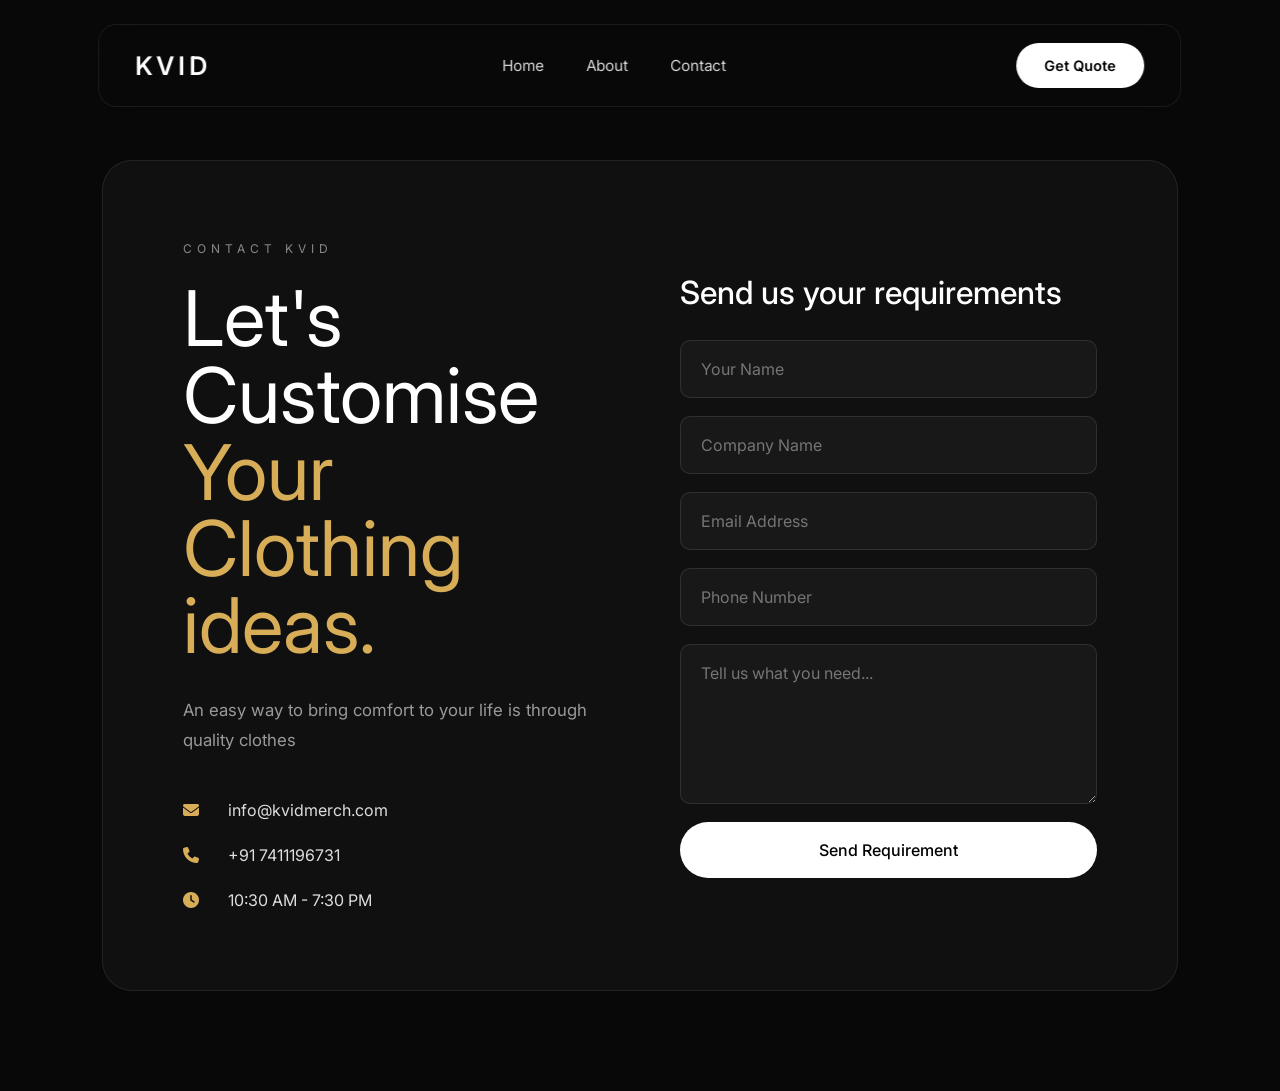
<file: contact.html>
<!DOCTYPE html>
<html lang="en">

<head>

    <meta charset="UTF-8">

    <meta
        name="viewport"
        content="width=device-width, initial-scale=1.0">

    <title>Contact | KVID</title>

    <link
        rel="stylesheet"
        href="https://cdnjs.cloudflare.com/ajax/libs/font-awesome/6.7.2/css/all.min.css">

    <link
        href="https://fonts.googleapis.com/css2?family=Inter:wght@300;400;500;600;700&display=swap"
        rel="stylesheet">

    <link rel="stylesheet" href="css/global.css">
    <link rel="stylesheet" href="css/navbar.css">

    <style>

        /* ===========================================
           CONTACT PAGE
        =========================================== */

        .contact-page {

            min-height:100vh;

            padding:160px 8% 100px;

            background:#080808;

            display:flex;

            align-items:center;

            justify-content:center;

        }


        .contact-page-card {

            width:100%;

            max-width:1200px;

            min-height:600px;

            padding:80px;

            background:#101010;

            border:1px solid rgba(255,255,255,.08);

            border-radius:30px;

            display:grid;

            grid-template-columns:1fr 1fr;

            gap:80px;

        }


        /* ===========================================
           LEFT
        =========================================== */

        .contact-page-left {

            display:flex;

            flex-direction:column;

            justify-content:center;

        }


        .contact-page-tag {

            font-size:.75rem;

            letter-spacing:5px;

            color:#888;

            margin-bottom:25px;

        }


        .contact-page-left h1 {

            margin:0;

            font-size:clamp(3rem,6vw,5.5rem);

            font-weight:400;

            line-height:1;

            color:white;

        }


        .contact-page-left h1 span {

            color:#d8ad58;

        }


        .contact-page-left p {

            margin-top:30px;

            max-width:550px;

            color:#999;

            font-size:1.05rem;

            line-height:1.8;

        }


        .contact-details {

            margin-top:45px;

            display:flex;

            flex-direction:column;

            gap:25px;

        }


        .contact-detail {

            display:flex;

            align-items:center;

            gap:20px;

            color:#ddd;

        }


        .contact-detail i {

            width:25px;

            color:#d8ad58;

        }


        /* ===========================================
           FORM
        =========================================== */

        .contact-form {

            display:flex;

            flex-direction:column;

            justify-content:center;

            gap:18px;

        }


        .contact-form h2 {

            color:white;

            font-size:2rem;

            font-weight:500;

            margin-bottom:10px;

        }


        .contact-form input,
        .contact-form textarea {

            width:100%;

            box-sizing:border-box;

            padding:18px 20px;

            background:#181818;

            border:1px solid rgba(255,255,255,.1);

            border-radius:10px;

            color:white;

            font-family:inherit;

            font-size:1rem;

            outline:none;

        }


        .contact-form input:focus,
        .contact-form textarea:focus {

            border-color:#d8ad58;

        }


        .contact-form textarea {

            min-height:160px;

            resize:vertical;

        }


        .contact-form button {

            width:100%;

            padding:18px;

            border:none;

            border-radius:30px;

            background:white;

            color:black;

            font-size:1rem;

            font-weight:500;

            cursor:pointer;

            transition:.3s;

        }


        .contact-form button:hover {

            background:#d8ad58;

            color:black;

        }


        /* ===========================================
           MOBILE
        =========================================== */

        @media(max-width:768px) {

            .contact-page {

                padding:120px 20px 60px;

            }


            .contact-page-card {

                padding:40px 25px;

                grid-template-columns:1fr;

                gap:50px;

            }


            .contact-page-left h1 {

                font-size:3.5rem;

            }

        }

    </style>

</head>


<body>


<!-- ==========================================
     NAVBAR
========================================== -->

<header class="navbar">

    <div class="nav-wrapper container">

        <div class="logo">
            KVID
        </div>

        <nav class="nav-links">

            <a href="index.html#hero">
                Home
            </a>

            <a href="index.html#about">
                About
            </a>

            <a href="contact.html">
                Contact
            </a>

        </nav>

        <a
            href="contact.html"
            class="nav-btn">

            Get Quote

        </a>

    </div>

</header>


<!-- ==========================================
     CONTACT PAGE
========================================== -->

<main class="contact-page">

    <div class="contact-page-card">


        <!-- ======================================
             LEFT
        ======================================= -->

        <div class="contact-page-left">

            <span class="contact-page-tag">
                CONTACT KVID
            </span>

            <h1>

                Let's Customise
                <br>

                <span>Your Clothing ideas.</span>

            </h1>

            <p>
An easy way to bring comfort to your life is through quality clothes
            </p>


            <div class="contact-details">

                <div class="contact-detail">

                    <i class="fa-solid fa-envelope"></i>

                    <span>
                        info@kvidmerch.com
                    </span>

                </div>


                <div class="contact-detail">

                    <i class="fa-solid fa-phone"></i>

                    <span>
                        +91 7411196731
                    </span>

                </div>


                <div class="contact-detail">

                    <i class="fa-solid fa-clock"></i>

                    <span>
                        10:30 AM - 7:30 PM
                    </span>

                </div>

            </div>

        </div>


        <!-- ======================================
             FORM
        ======================================= -->

        <div class="contact-form">

            <h2>
                Send us your requirements
            </h2>

            <input
                type="text"
                placeholder="Your Name">

            <input
                type="text"
                placeholder="Company Name">

            <input
                type="email"
                placeholder="Email Address">

            <input
                type="tel"
                placeholder="Phone Number">

            <textarea
                placeholder="Tell us what you need..."></textarea>

            <button>
                Send Requirement
            </button>

        </div>

    </div>

</main>


</body>

</html>
</file>
<file: css/global.css>
/* RESET */

*,
*::before,
*::after{
    margin:0;
    padding:0;
    box-sizing:border-box;
}

html,
body{
    width:100%;
    height:100%;
    margin:0;
    padding:0;
}

body{
    overflow-x:hidden;
    font-family:"Inter",sans-serif;
    background:#050505;
    color:white;
}

img{
    display:block;
    max-width:100%;
}

a{
    text-decoration:none;
    color:inherit;
}

button{
    font-family:inherit;
    cursor:pointer;
}

.container{
    width:min(92%,1500px);
    margin:0 auto;
}
</file>
<file: css/navbar.css>
/* ===========================================
   NAVBAR
=========================================== */

.navbar{

    position:fixed;

    top:24px;

    left:50%;

    transform:translateX(-50%);

    width:min(92%,1500px);

    z-index:1000;

    transition:.4s ease;

}


.nav-wrapper{

    position:relative;

    display:flex;

    justify-content:space-between;

    align-items:center;

    padding:18px 36px;

    border:1px solid rgba(255,255,255,.08);

    background:rgba(10,10,10,.55);

    backdrop-filter:blur(18px);

    -webkit-backdrop-filter:blur(18px);

    border-radius:18px;

}


/* ===========================================
   LOGO
=========================================== */

.logo{

    font-size:1.6rem;

    font-weight:600;

    letter-spacing:4px;

    text-transform:uppercase;

}


/* ===========================================
   LINKS
=========================================== */

.nav-links{

    display:flex;

    align-items:center;

    gap:42px;

}


.nav-links a{

    position:relative;

    color:#d7d7d7;

    font-size:.95rem;

    transition:.3s;

}


.nav-links a:hover{

    color:white;

}


.nav-links a::after{

    content:"";

    position:absolute;

    left:0;

    bottom:-8px;

    width:0;

    height:2px;

    background:white;

    transition:.3s;

}


.nav-links a:hover::after{

    width:100%;

}


/* ===========================================
   CTA
=========================================== */

.nav-btn{

    border:none;

    background:white;

    color:black;

    padding:14px 28px;

    border-radius:999px;

    font-size:.9rem;

    font-weight:600;

    transition:.35s;

}


.nav-btn:hover{

    transform:translateY(-3px);

    box-shadow:0 12px 28px rgba(255,255,255,.18);

}


/* ===========================================
   HAMBURGER
=========================================== */

.hamburger{

    display:none;

    width:44px;

    height:44px;

    padding:0;

    border:1px solid rgba(255,255,255,.12);

    border-radius:50%;

    background:rgba(255,255,255,.05);

    align-items:center;

    justify-content:center;

    flex-direction:column;

    gap:5px;

    cursor:pointer;

}


.hamburger span{

    display:block;

    width:18px;

    height:2px;

    background:#fff;

    border-radius:10px;

    transition:.3s ease;

}


.hamburger.active span:nth-child(1){

    transform:translateY(7px) rotate(45deg);

}


.hamburger.active span:nth-child(2){

    opacity:0;

}


.hamburger.active span:nth-child(3){

    transform:translateY(-7px) rotate(-45deg);

}


/* ===========================================
   SCROLLED
=========================================== */

.navbar.scrolled{

    top:14px;

}


.navbar.scrolled .nav-wrapper{

    padding:14px 32px;

    background:rgba(8,8,8,.82);

}


/* ===========================================
   TABLETS
=========================================== */

@media (max-width:900px){

    .navbar{

        top:16px;

        width:94%;

    }


    .nav-wrapper{

        padding:15px 22px;

    }


    .nav-links{

        gap:25px;

    }


    .nav-links a{

        font-size:.88rem;

    }


    .nav-btn{

        padding:12px 22px;

    }

}


/* ===========================================
   MOBILE
=========================================== */

@media (max-width:768px){

    .navbar{

        top:12px;

        width:94%;

    }


    .nav-wrapper{

        padding:12px 16px;

        border-radius:16px;

    }


    /* Hide desktop navigation */

    .nav-links{

        position:absolute;

        top:calc(100% + 10px);

        left:0;

        right:0;

        display:flex;

        flex-direction:column;

        align-items:stretch;

        gap:0;

        padding:8px;

        background:rgba(8,8,8,.96);

        border:1px solid rgba(255,255,255,.10);

        border-radius:16px;

        backdrop-filter:blur(20px);

        -webkit-backdrop-filter:blur(20px);

        opacity:0;

        visibility:hidden;

        transform:translateY(-8px);

        pointer-events:none;

        transition:

            opacity .3s ease,

            transform .3s ease,

            visibility .3s ease;

    }


    .nav-links.active{

        opacity:1;

        visibility:visible;

        transform:translateY(0);

        pointer-events:auto;

    }


    .nav-links a{

        display:block;

        padding:15px 16px;

        border-radius:10px;

        font-size:.95rem;

    }


    .nav-links a:hover{

        background:rgba(255,255,255,.06);

    }


    .nav-links a::after{

        display:none;

    }


    /* Cart remains visible */

    .nav-btn{

        display:block;

        margin-left:auto;

        margin-right:10px;

        padding:10px 19px;

        font-size:.82rem;

    }


    /* Show hamburger */

    .hamburger{

        display:flex;

    }


    .logo{

        font-size:1.25rem;

        letter-spacing:3px;

    }


    .navbar.scrolled{

        top:8px;

    }


    .navbar.scrolled .nav-wrapper{

        padding:11px 16px;

    }

}


/* ===========================================
   SMALL PHONES
=========================================== */

@media (max-width:480px){

    .navbar{

        width:95%;

    }


    .nav-wrapper{

        padding:11px 13px;

    }


    .logo{

        font-size:1.1rem;

        letter-spacing:2.5px;

    }


    .nav-btn{

        padding:9px 16px;

        font-size:.78rem;

    }


    .hamburger{

        width:40px;

        height:40px;

    }


    .hamburger span{

        width:16px;

    }

}
</file>
